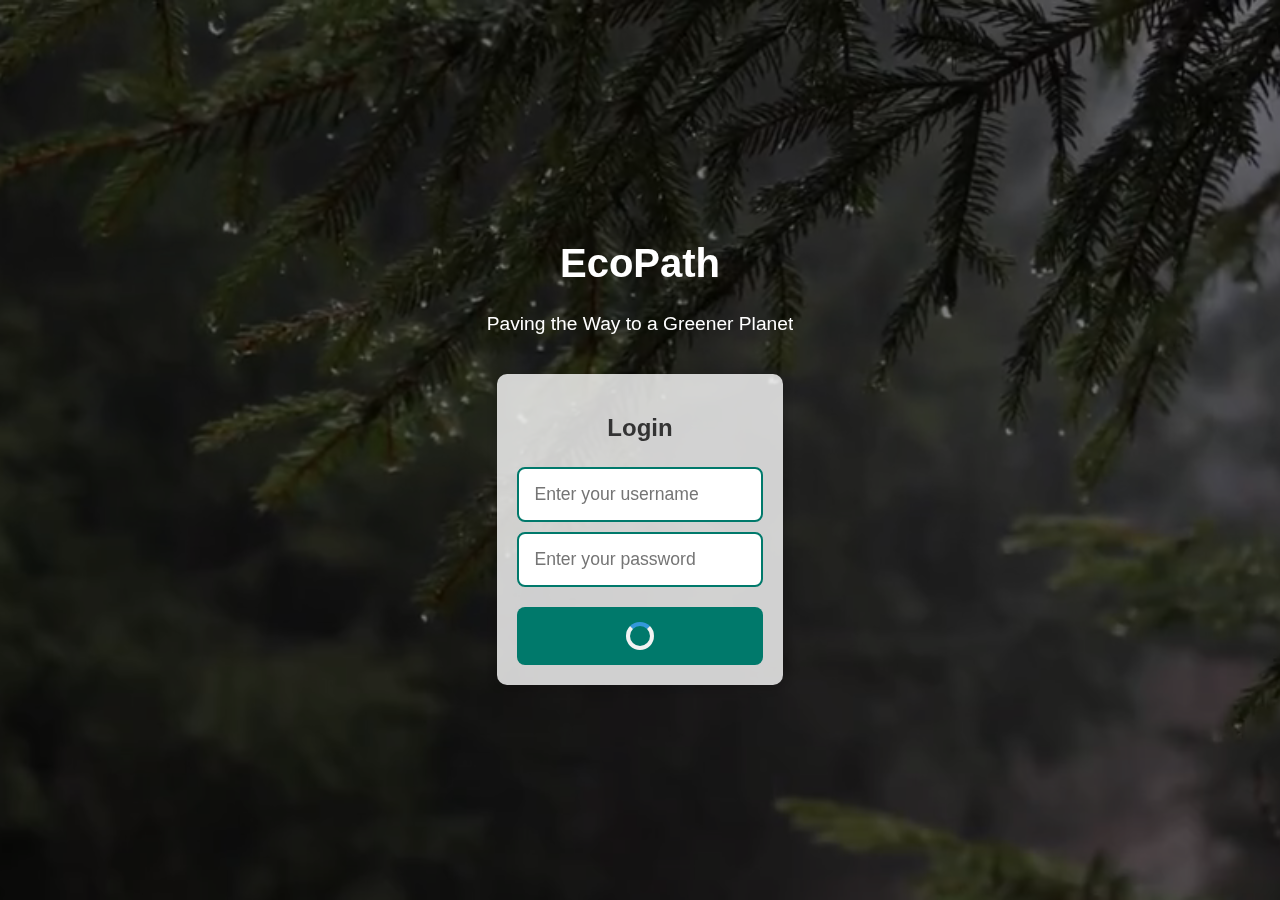
<file: static/index.html>
<!DOCTYPE html>
<html lang="en">

<head>
    <meta charset="UTF-8">
    <meta name="viewport" content="width=device-width, initial-scale=1.0">
    <title>EcoPath - Enter Username</title>
    <link rel="stylesheet" href="index.css">
</head>

<body>
    <div class="video-background">
        <video id="bg-video" autoplay loop muted>
            <source src="forest-bg.mp4" type="video/mp4">
        </video>
        <div class="video-overlay"></div>
    </div>

    <header>
        <h1>EcoPath</h1>
        <p>Paving the Way to a Greener Planet</p>
    </header>

    <section id="login-section">
        <h2>Login</h2>
        <form id="login-form" onsubmit="handleEnter(event)">
            <input type="text" id="username" name="username" placeholder="Enter your username" required>
            <input type="text" id="password" name="password" placeholder="Enter your password" required>
            <button type="submit">Enter</button>
        </form>
    </section>

    <script src="index.js"></script>

</body>

</html>
</file>
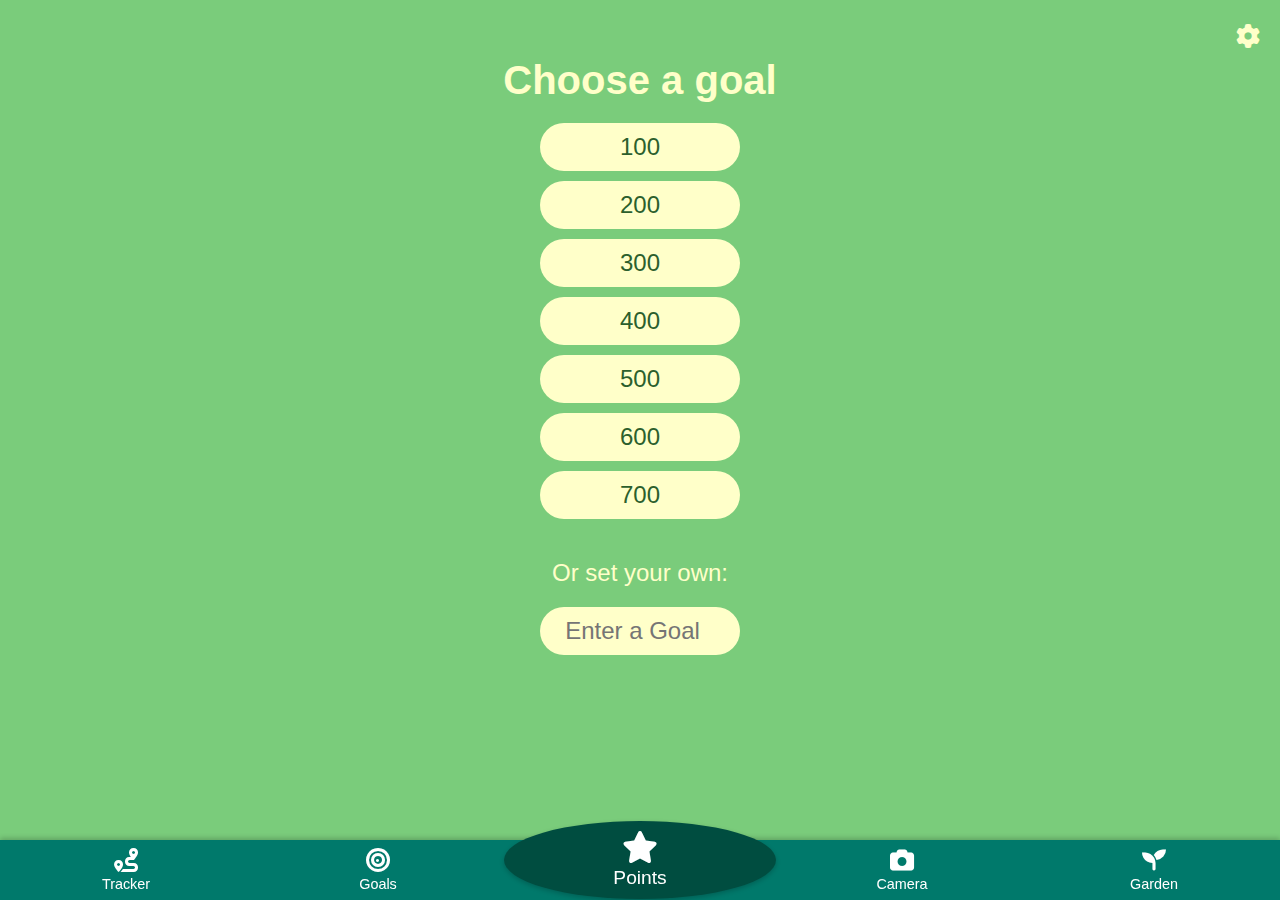
<file: static/goal.html>
<!DOCTYPE html>
<html lang="en">
<head>
    <meta charset="UTF-8">
    <meta name="viewport" content="width=device-width, initial-scale=1.0">
    <title>EcoPath - Set a Goal</title>
    <link rel="stylesheet" href="goal.css">
    <link rel="stylesheet" href="https://cdnjs.cloudflare.com/ajax/libs/font-awesome/6.0.0-beta3/css/all.min.css">
</head>
<body>
    <header>
        <i class="fas fa-cog settings-icon" onclick="window.location.href='settings.html';"></i>
    </header>

    <main>
        <h2>Choose a goal</h2>
        <div class="goal-options">
            <button class="goal-button">100</button>
            <button class="goal-button">200</button>
            <button class="goal-button">300</button>
            <button class="goal-button">400</button>
            <button class="goal-button">500</button>
            <button class="goal-button">600</button>
            <button class="goal-button">700</button>
        </div>
        <p>Or set your own:</p>
        <input type="number" class="custom-goal" placeholder="Enter a Goal">
    </main>

    <!-- Bottom Navigation Bar -->
    <nav class="bottom-nav">
        <a href="tracker.html" class="nav-item">
            <i class="fas fa-route"></i>
            <span>Tracker</span>
        </a>
        <a href="goal.html" class="nav-item">
            <i class="fas fa-bullseye"></i>
            <span>Goals</span>
        </a>
        <a href="main.html" class="nav-item main-nav">
            <i class="fas fa-star"></i>
            <span>Points</span>
        </a>
        <a href="camera.html" class="nav-item">
            <i class="fas fa-camera"></i>
            <span>Camera</span>
        </a>
        <a href="garden.html" class="nav-item">
            <i class="fas fa-seedling"></i>
            <span>Garden</span>
        </a>
    </nav>
    
    <script src="goal.js"></script>

</body>
</html>
</file>
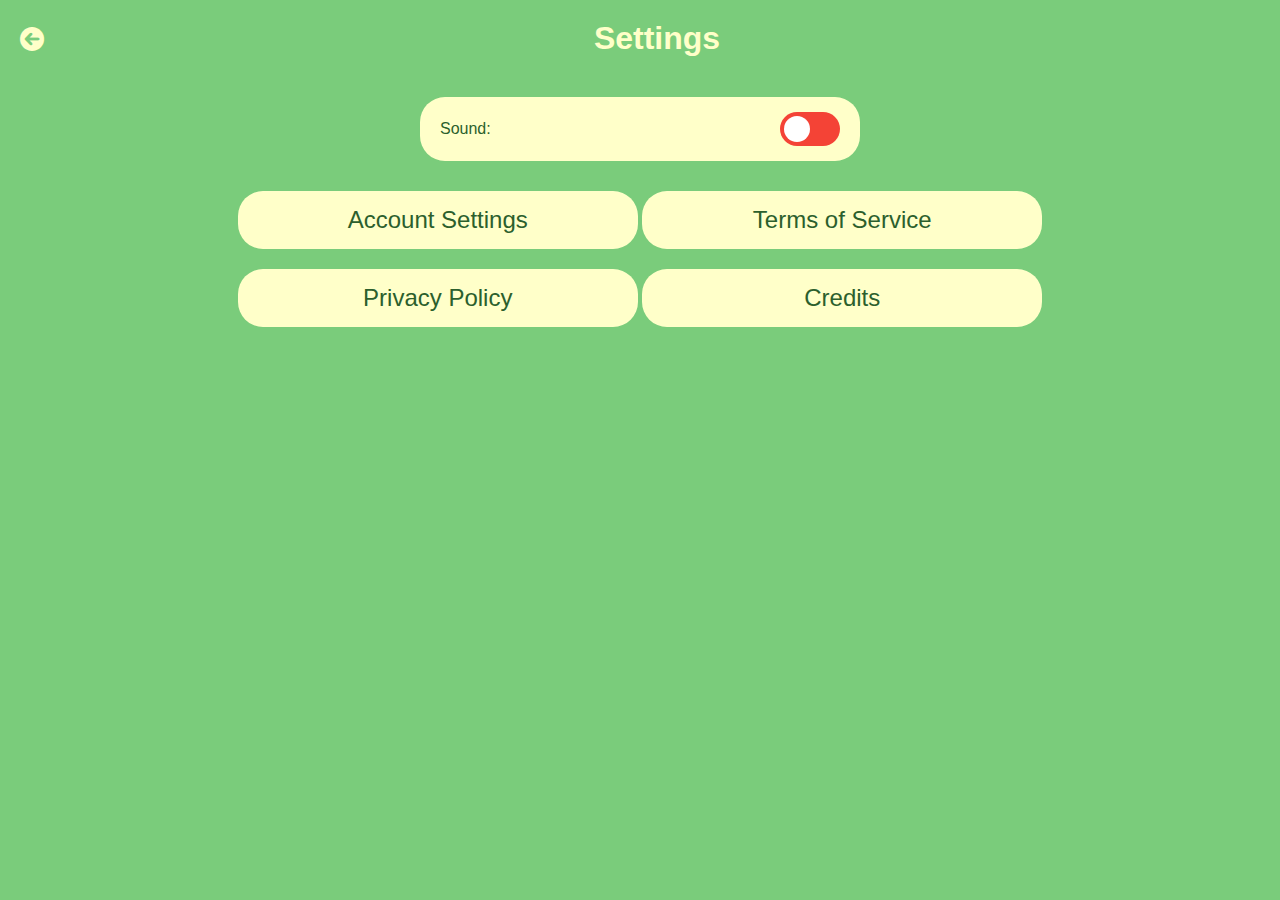
<file: static/settings.html>
<!DOCTYPE html>
<html lang="en">
<head>
    <meta charset="UTF-8">
    <meta name="viewport" content="width=device-width, initial-scale=1.0">
    <title>EcoPath - Settings</title>
    <link rel="stylesheet" href="settings.css">
    <!-- Include Font Awesome for icons -->
    <link rel="stylesheet" href="https://cdnjs.cloudflare.com/ajax/libs/font-awesome/6.0.0-beta3/css/all.min.css">
</head>
<body>
    <header>
        <i class="fas fa-arrow-circle-left back-icon" onclick="window.location.href='main.html';"></i>
        <h2>Settings</h2>
    </header>

    <main>
        <div class="option-box">
            <div class="toggle-option">
                <span>Sound:</span>
                <label class="switch">
                    <input type="checkbox" id="sound-toggle">
                    <span class="slider round"></span>
                </label>
            </div>
        </div>

        <div class="settings-section">
            <button class="settings-button">Account Settings</button>
            <a href="termsofservice.html"><button class="settings-button">Terms of Service</button></a>
            <a href="privacy.html"><button class="settings-button">Privacy Policy</button></a>
            <a href="credits.html"><button class="settings-button">Credits</button></a>
        </div>
    </main>
    <script src="settings.js"></script>
</body>
</html>
</file>
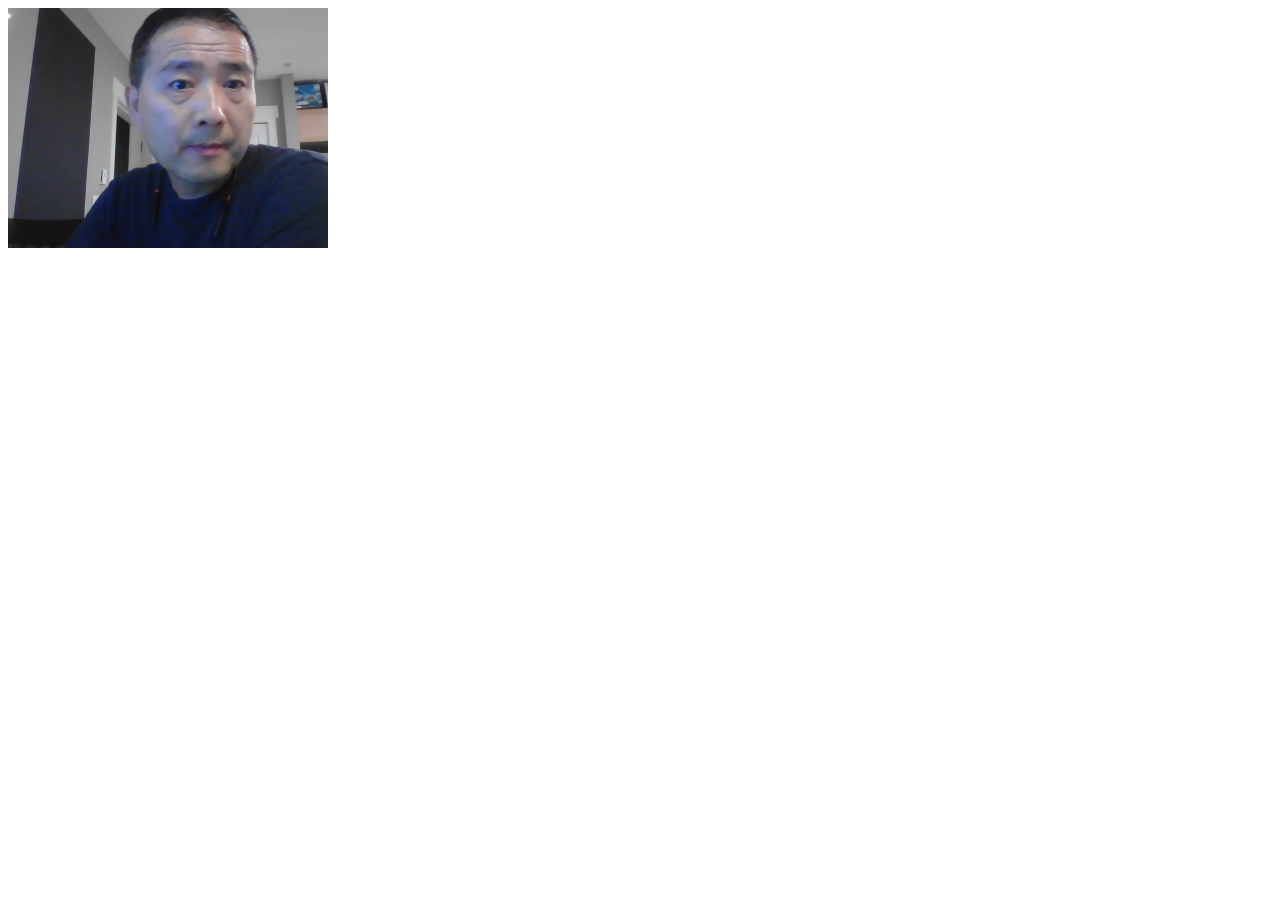
<file: static/testomgomg.html>
<!DOCTYPE html>
<html lang="en">
<head>
    <meta charset="UTF-8">
    <meta name="viewport" content="width=device-width, initial-scale=1.0">
    <title>Base64 Image Example</title>
</head>
<body>
    <!-- Example Base64 encoded image string -->
    <img src="[data-uri]" alt="Red dot" />
</body>
</html>
</file>
<file: static/index.css>
body, html {
    font-family: Arial, sans-serif;
    margin: 0;
    padding: 0;
    display: flex;
    flex-direction: column;
    align-items: center;
    justify-content: center;
    height: 100vh;
    color: white;
    overflow: hidden;
}

.video-background {
    position: absolute;
    top: 0;
    left: 0;
    width: 100%;
    height: 100%;
    overflow: hidden;
    z-index: -1;
}

#bg-video {
    position: absolute;
    top: 50%;
    left: 50%;
    width: 100%;
    height: 100%;
    object-fit: cover;
    transform: translate(-50%, -50%);
    z-index: -1;
}

.video-overlay {
    position: absolute;
    top: 0;
    left: 0;
    width: 100%;
    height: 100%;
    background-color: rgba(0, 0, 0, 0.5);
    z-index: -1;
}

header {
    text-align: center;
    margin-bottom: 20px;
    z-index: 1;
}

header h1 {
    font-size: 2.5rem;
}

header p {
    font-size: 1.2rem;
}

#login-section {
    background-color: rgba(255, 255, 255, 0.8);
    padding: 20px;
    border-radius: 10px;
    box-shadow: 0 0 15px rgba(0, 0, 0, 0.2);
    width: 80%;
    max-width: 400px;
    text-align: center;
    color: #333;
    z-index: 1;
}

#login-section h2 {
    margin-bottom: 15px;
}

#login-form {
    display: flex;
    flex-direction: column;
}

#login-form input {
    padding: 15px;
    margin-top: 10px;
    border: 2px solid #00796b;
    border-radius: 8px;
    font-size: 1.1rem;
    width: 100%;
    box-sizing: border-box;
    transition: border-color 0.3s ease;
}

#login-form input:focus {
    border-color: #004d40;
    outline: none;
}

#login-form button {
    margin-top: 20px;
    padding: 15px;
    background-color: #00796b;
    color: white;
    border: none;
    border-radius: 8px;
    cursor: pointer;
    position: relative; 
    display: flex; 
    align-items: center; 
    justify-content: center; 
    font-size: 1.1rem;
    transition: background-color 0.3s ease;
}

#login-form button:hover {
    background-color: #004d40;
}

#login-form button .loader-container {
    display: flex;
    align-items: center;
    justify-content: center;
    height: 100%;
}

.loader {
    border: 4px solid #f3f3f3; 
    border-top: 4px solid #3498db; 
    border-radius: 50%;
    width: 20px;
    height: 20px;
    animation: spin 1s linear infinite;
}

@keyframes spin {
    0% { transform: rotate(0deg); }
    100% { transform: rotate(360deg); }
}
</file>
<file: static/goal.css>
body, html {
    font-family: Arial, sans-serif;
    margin: 0;
    padding: 0;
    display: flex;
    flex-direction: column;
    min-height: 100vh;
    background-color: #7ACC7B;
    color: #FFFFC9;
}

header {
    display: flex;
    flex-direction: column;
    align-items: center;
    padding-top: 25px;
    position: relative;
}

.settings-icon {
    margin-top: 4px;
    font-size: 1.5rem;
    position: absolute;
    top: 20px;
    right: 20px;
}

main {
    flex: 1;
    display: flex;
    flex-direction: column;
    align-items: center;
    text-align: center;
}

h2 {
    font-size: 2.5rem;
    margin-bottom: 20px;
}

.goal-options {
    display: flex;
    flex-direction: column;
    gap: 10px;
    margin-bottom: 20px;
}

.goal-button {
    background-color: #FFFFC9;
    color: #2C5F2D;
    border: none;
    border-radius: 25px;
    padding: 10px 20px;
    font-size: 1.5rem;
    cursor: pointer;
    transition: background-color 0.3s ease;
    width: 200px;
    text-align: center;
}

.goal-button:hover {
    background-color: #B8E986;
}

p {
    font-size: 1.5rem;
    margin: 20px 0;
}

.custom-goal {
    background-color: #FFFFC9;
    color: #2C5F2D;
    border: none;
    border-radius: 25px;
    padding: 10px 20px;
    font-size: 1.5rem;
    width: 160px;
    text-align: center;
}


.bottom-nav {
    position: fixed;
    bottom: 0;
    left: 0;
    right: 0;
    height: 60px;
    background-color: #00796b;
    display: flex;
    justify-content: space-around;
    align-items: center;
    box-shadow: 0 -2px 5px rgba(0, 0, 0, 0.2);
}

.bottom-nav .nav-item {
    color: white;
    text-align: center;
    flex: 1;
    text-decoration: none;
    font-size: 0.9rem;
}

.bottom-nav .nav-item i {
    display: block;
    font-size: 1.5rem;
    margin-bottom: 4px;
}

.bottom-nav .nav-item:hover {
    background-color: #004d40;
}

.bottom-nav .main-nav {
    font-size: 1.2rem;
    transform: translateY(-10px);
    background-color: #004d40;
    padding: 10px;
    border-radius: 50%;
    box-shadow: 0 2px 5px rgba(0, 0, 0, 0.2);
}

.bottom-nav .main-nav i {
    font-size: 2rem;
}
</file>
<file: static/settings.css>
body, html {
    font-family: Arial, sans-serif;
    margin: 0;
    padding: 0;
    display: flex;
    flex-direction: column;
    min-height: 100vh;
    background-color: #7ACC7B;
    color: #FFFFC9;
}

header {
    display: flex;
    align-items: center;
    padding: 20px;
    background-color: #7ACC7B;
    color: #FFFFC9;
}

.back-icon {
    font-size: 1.5rem;
    cursor: pointer;
    margin-right: 10px;
}

h2 {
    margin: 0;
    font-size: 2rem;
    flex-grow: 1;
    text-align: center;
}

main {
    flex: 1;
    display: flex;
    flex-direction: column;
    align-items: center;
    text-align: center;
    padding-top: 20px;
}

.option-box {
    background-color: #FFFFC9;
    color: #2C5F2D;
    border-radius: 25px;
    padding: 15px 20px;
    width: 80%;
    max-width: 400px;
    margin-bottom: 20px;
}

.toggle-option {
    display: flex;
    align-items: center;
    justify-content: space-between;
    width: 100%;
}

.switch {
    position: relative;
    display: inline-block;
    width: 60px;
    height: 34px;
}

.switch input {
    opacity: 0;
    width: 0;
    height: 0;
}

.slider {
    position: absolute;
    cursor: pointer;
    top: 0;
    left: 0;
    right: 0;
    bottom: 0;
    background-color: #ccc;
    transition: .4s;
    border-radius: 34px;
}

.slider:before {
    position: absolute;
    content: "";
    height: 26px;
    width: 26px;
    left: 4px;
    bottom: 4px;
    background-color: white;
    transition: .4s;
    border-radius: 50%;
}

input:checked + .slider {
    background-color: #8BC34A;
}

input:checked + .slider:before {
    transform: translateX(26px);
}

input + .slider {
    background-color: #F44336;
}

input + .slider:before {
    transform: translateX(0);
}

.settings-button {
    background-color: #FFFFC9;
    color: #2C5F2D;
    border: none;
    border-radius: 25px;
    padding: 15px 30px;
    font-size: 1.5rem;
    margin: 10px 0;
    cursor: pointer;
    width: 80%;
    max-width: 400px;
    transition: background-color 0.3s ease;
}

.settings-button:hover {
    background-color: #B8E986;
}
</file>
